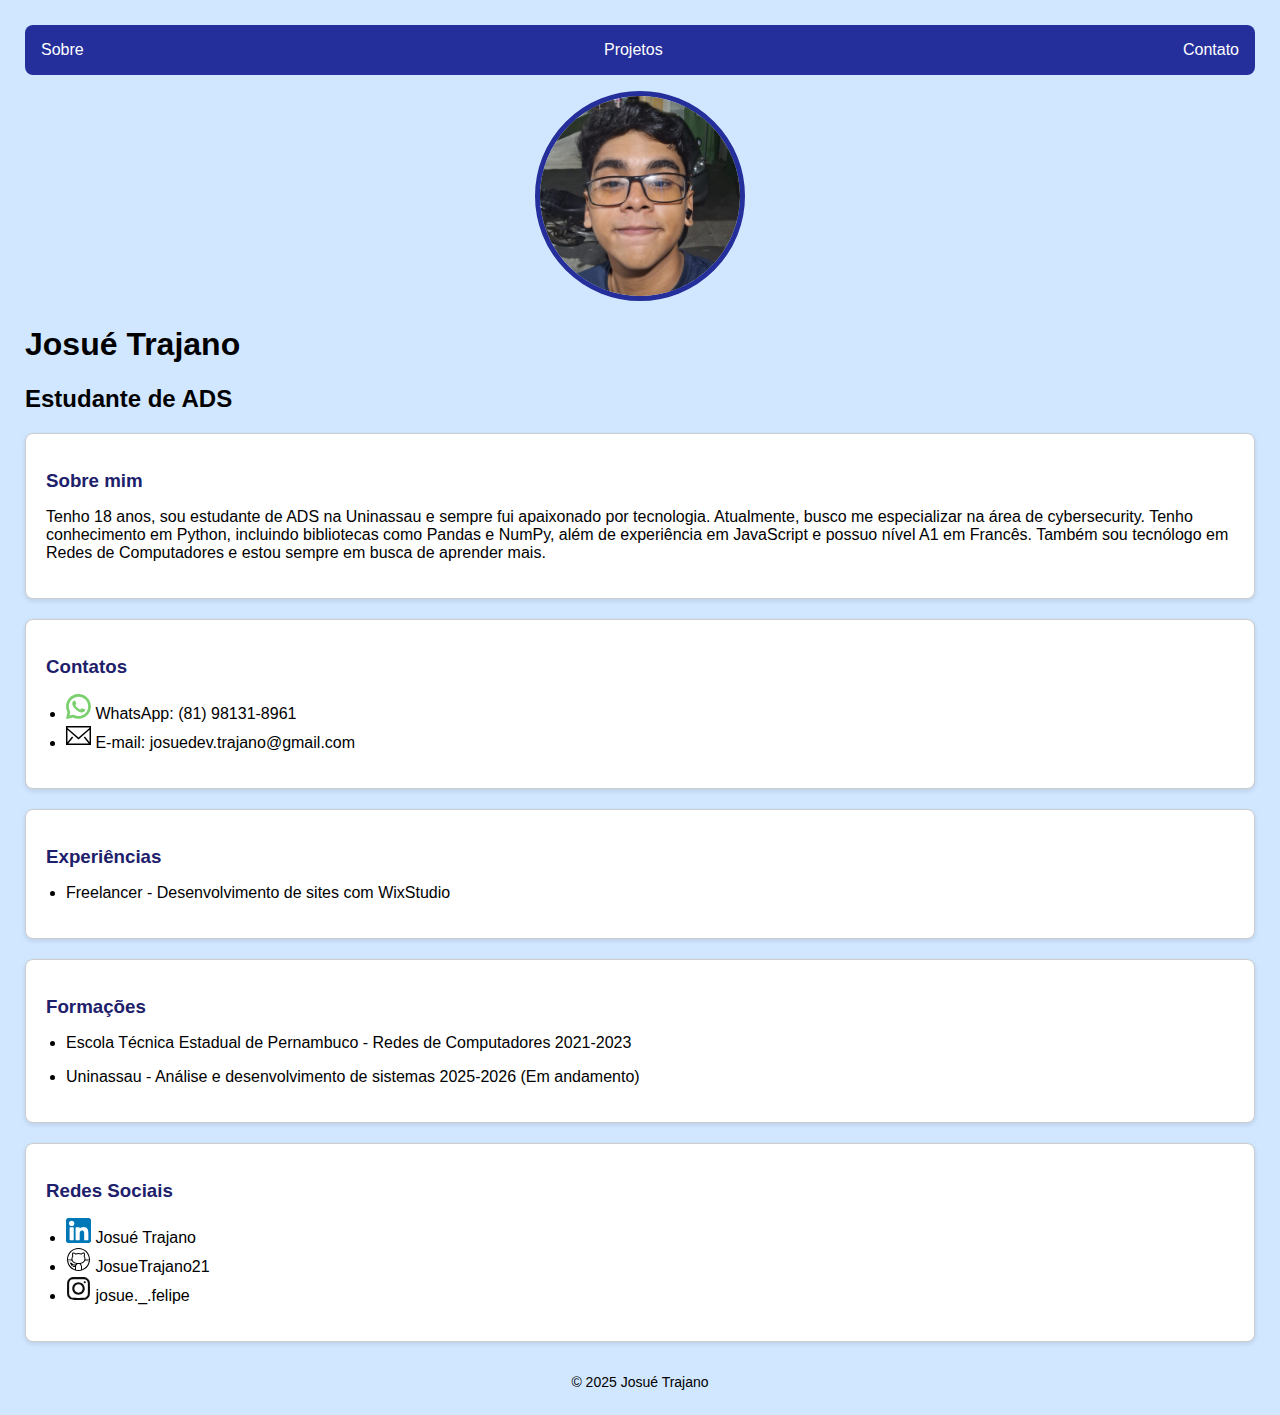
<file: index.html>
<!DOCTYPE html>
<html lang="pt-br">
<head>
    <meta charset="UTF-8">
    <meta name="viewport" content="width=device-width, initial-scale=1.0">
    <title>Josué Trajano</title>
    <link rel="stylesheet" href="index.css">
</head>
<body>
    <nav>
        <ul>
            <li>
                <a href="#sobre">Sobre</a>
            </li>
            <li>
                <a href="#projetos">Projetos</a>
            </li>
            <li>
                <a href="#contato">Contato</a>
            </li>
        </ul>
    </nav>

    <header>
        <div class="center">
            <img src="./img/Josue.jpeg">
        </div>
        <h1>Josué Trajano</h1>
        <h2>Estudante de ADS</h2>
    </header>

    <main>

         <section>
            <h3>Sobre mim</h3>
            <p>Tenho 18 anos, sou estudante de ADS na Uninassau e sempre fui apaixonado por tecnologia. Atualmente, busco me especializar na área de cybersecurity. Tenho conhecimento em Python, incluindo bibliotecas como Pandas e NumPy, além de experiência em JavaScript e possuo nível A1 em Francês. Também sou tecnólogo em Redes de Computadores e estou sempre em busca de aprender mais.</p>
        </section>
    
        <section>
            <h3>Contatos</h3>
            <ul>
                <li><img src="./img/whatsapp.svg"> WhatsApp: (81) 98131-8961</li>
                <li><img src="./img/email.svg" alt=""> E-mail: josuedev.trajano@gmail.com</li>
            </ul>
        </section>

        <section>
            <h3>Experiências</h3>
            <ul>
                <li><p>Freelancer - Desenvolvimento de sites com WixStudio</p></li>
            </ul>
        </section>

        <section>
            <h3>Formações</h3>
            <ul>
                <li><p>Escola Técnica Estadual de Pernambuco - Redes de Computadores 2021-2023</p></li>
                <li><p>Uninassau - Análise e desenvolvimento de sistemas 2025-2026 (Em andamento)</p></li>
            </ul>
        </section>

        <section>
            <h3>Redes Sociais</h3>
            <ul>
                <li><img src="./img/linkedin.svg"> <a href="https://www.linkedin.com/in/josu%C3%A9-trajano-8ba872351/" target="_blank" rel="noopener noreferrer">Josué Trajano</a></li>
                <li><img src="./img/github.svg"> <a href="https://github.com/JosueTrajano21" target="_blank" rel="noopener noreferrer">JosueTrajano21</a></li>
                <li><img src="./img/instagram.svg"> <a href="https://www.instagram.com/josue._.felipe/" target="_blank" rel="noopener noreferrer">josue._.felipe</a></li>
            </ul>
        </section>


    </main>

    <footer>
        <p>© 2025 Josué Trajano</p>
    </footer>
</body>
</html>
</file>
<file: index.css>
body{
    background-color: #d1e7ff;
    font-family: Arial, Helvetica, sans-serif;
    color: rgb(0, 0, 0);
    margin: 25px;
}

section {
    padding: 20px;
    background: white;
    border: 1px solid #ccc;
    border-radius: 8px;
    margin: 20px auto;
    box-shadow: 0 2px 5px rgba(0,0,0,0.1);
}

nav{
    background-color: #252f9c;
    border-radius: 8px;
    margin-bottom: 16px;
}
    
nav ul{
    display: flex;
    justify-content: space-between;
    list-style-type: none;
    align-items: center;
    padding: 16px;
}

li{
    align-items: center;
}

nav a{
    text-decoration: none;
    color: rgb(255, 255, 255);  
}

main a{
    text-decoration: none;
    color: rgb(0, 0, 0);
}

header img{ 
    width: 200px;
    height: 200px;
    border-radius: 50%;
    border: 5px solid #252f9c;
}

img{
    width: 25px;
    height: 25px;
}

footer {
    margin-top: 32px;
    font-size: 14px;
    text-align: center;
}

h3{
    color: #1d206b;
    margin: 16px 0;
}

.center {
    text-align: center;
}



#projetos{
    margin-top: 32px;
    font-size: 24px;    
}


main ul{
    padding-left: 20px;
}
</file>
